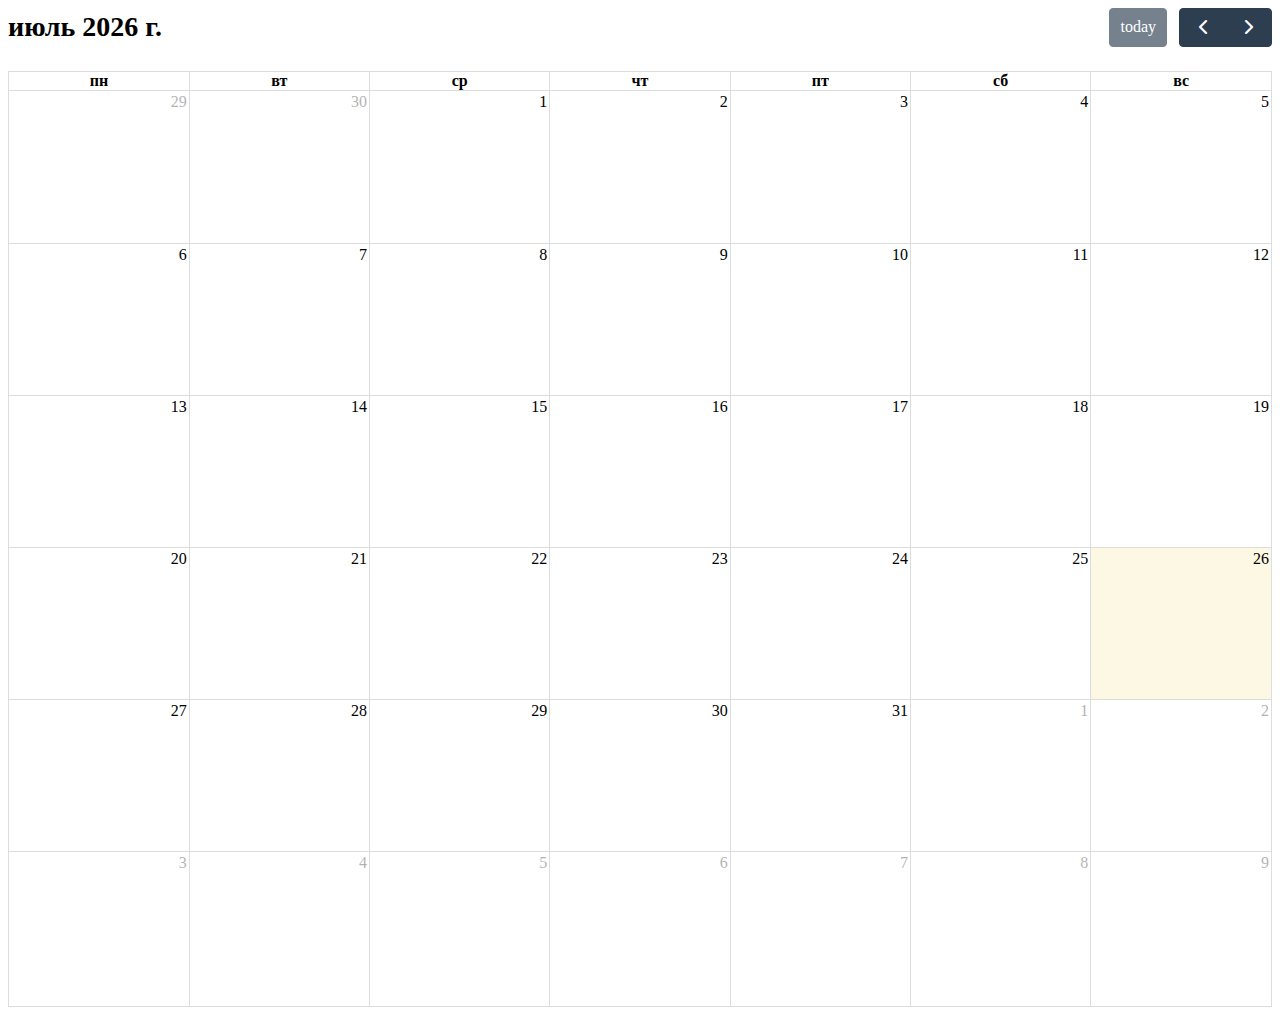
<file: fullcalendar/index.html>
<html>
  <head>
    <meta charset='utf-8' />

    <link href='packages/core/main.css' rel='stylesheet' />
    <link href='packages/daygrid/main.css' rel='stylesheet' />

    <script src='packages/core/main.js'></script>
    <script src='packages/daygrid/main.js'></script>
	<script src='packages/interaction/main.js'></script>

    <script>


      document.addEventListener('DOMContentLoaded', function() {
        var calendarEl = document.getElementById('calendar');

        var calendar = new FullCalendar.Calendar(calendarEl, {
          plugins: [ 'interaction','dayGrid' ],
		  locale: 'ru',
		  firstDay: 1,
		  selectable: true
		  
        });

        calendar.render();
      });

    </script>
  </head>
  <body>

    <div id='calendar'></div>

  </body>
</html>
</file>
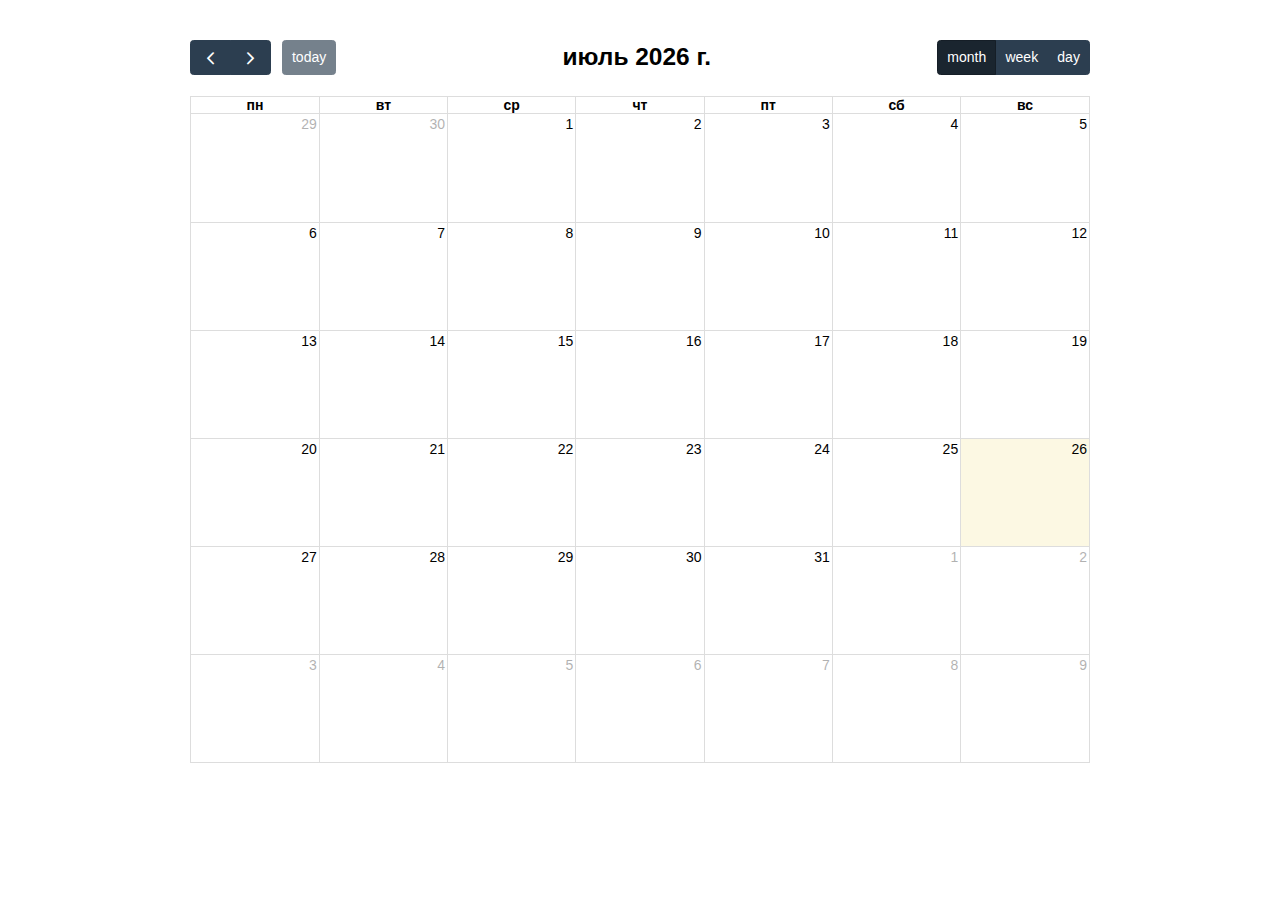
<file: fullcalendar/html/index.html>
<!DOCTYPE html>
<html>
<head>
<meta charset='utf-8' />
<link href='../packages/core/main.css' rel='stylesheet' />
<link href='../packages/daygrid/main.css' rel='stylesheet' />
<link href='../packages/timegrid/main.css' rel='stylesheet' />
<script src='../packages/core/main.js'></script>
<script src='../packages/interaction/main.js'></script>
<script src='../packages/daygrid/main.js'></script>
<script src='../packages/timegrid/main.js'></script>
<script>

  document.addEventListener('DOMContentLoaded', function() {
    var calendarEl = document.getElementById('calendar');

    var calendar = new FullCalendar.Calendar(calendarEl, {
      plugins: [ 'interaction', 'dayGrid', 'timeGrid' ],
      header: {
        left: 'prev,next today',
        center: 'title',
        right: 'dayGridMonth,timeGridWeek,timeGridDay'
      },
   
      navLinks: true, // can click day/week names to navigate views
      selectable: true,
      selectMirror: true,
      select: function(arg) {
        var title = prompt('Заголовок события:');
        if (title) {
          calendar.addEvent({
            title: title,
            start: arg.start,
            end: arg.end,
            allDay: arg.allDay
          })
        }
        calendar.unselect()
      },
      editable: true,
      eventLimit: true, // allow "more" link when too many events
		locale: "ru",
		firstDay: 1
		
    });

    calendar.render();
  });

</script>
<style>

  body {
    margin: 40px 10px;
    padding: 0;
    font-family: Arial, Helvetica Neue, Helvetica, sans-serif;
    font-size: 14px;
  }

  #calendar {
    max-width: 900px;
    margin: 0 auto;
  }

</style>
</head>
<body>

  <div id='calendar'></div>

</body>
</html>
</file>
<file: fullcalendar/packages/core/main.css>
@charset "UTF-8";
.fc {
  direction: ltr;
  text-align: left;
}

.fc-rtl {
  text-align: right;
}

body .fc {
  /* extra precedence to overcome jqui */
  font-size: 1em;
}

/* Colors
--------------------------------------------------------------------------------------------------*/
.fc-highlight {
  /* when user is selecting cells */
  background: #bce8f1;
  opacity: 0.3;
}

.fc-bgevent {
  /* default look for background events */
  background: #8fdf82;
  opacity: 0.3;
}

.fc-nonbusiness {
  /* default look for non-business-hours areas */
  /* will inherit .fc-bgevent's styles */
  background: #d7d7d7;
}

/* Popover
--------------------------------------------------------------------------------------------------*/
.fc-popover {
  position: absolute;
  box-shadow: 0 2px 6px rgba(0, 0, 0, 0.15);
}

.fc-popover .fc-header {
  /* TODO: be more consistent with fc-head/fc-body */
  display: flex;
  flex-direction: row;
  justify-content: space-between;
  align-items: center;
  padding: 2px 4px;
}

.fc-rtl .fc-popover .fc-header {
  flex-direction: row-reverse;
}

.fc-popover .fc-header .fc-title {
  margin: 0 2px;
}

.fc-popover .fc-header .fc-close {
  cursor: pointer;
  opacity: 0.65;
  font-size: 1.1em;
}

/* Misc Reusable Components
--------------------------------------------------------------------------------------------------*/
.fc-divider {
  border-style: solid;
  border-width: 1px;
}

hr.fc-divider {
  height: 0;
  margin: 0;
  padding: 0 0 2px;
  /* height is unreliable across browsers, so use padding */
  border-width: 1px 0;
}

.fc-bg,
.fc-bgevent-skeleton,
.fc-highlight-skeleton,
.fc-mirror-skeleton {
  /* these element should always cling to top-left/right corners */
  position: absolute;
  top: 0;
  left: 0;
  right: 0;
}

.fc-bg {
  bottom: 0;
  /* strech bg to bottom edge */
}

.fc-bg table {
  height: 100%;
  /* strech bg to bottom edge */
}

/* Tables
--------------------------------------------------------------------------------------------------*/
.fc table {
  width: 100%;
  box-sizing: border-box;
  /* fix scrollbar issue in firefox */
  table-layout: fixed;
  border-collapse: collapse;
  border-spacing: 0;
  font-size: 1em;
  /* normalize cross-browser */
}

.fc th {
  text-align: center;
}

.fc th,
.fc td {
  border-style: solid;
  border-width: 1px;
  padding: 0;
  vertical-align: top;
}

.fc td.fc-today {
  border-style: double;
  /* overcome neighboring borders */
}

/* Internal Nav Links
--------------------------------------------------------------------------------------------------*/
a[data-goto] {
  cursor: pointer;
}

a[data-goto]:hover {
  text-decoration: underline;
}

/* Fake Table Rows
--------------------------------------------------------------------------------------------------*/
.fc .fc-row {
  /* extra precedence to overcome themes forcing a 1px border */
  /* no visible border by default. but make available if need be (scrollbar width compensation) */
  border-style: solid;
  border-width: 0;
}

.fc-row table {
  /* don't put left/right border on anything within a fake row.
     the outer tbody will worry about this */
  border-left: 0 hidden transparent;
  border-right: 0 hidden transparent;
  /* no bottom borders on rows */
  border-bottom: 0 hidden transparent;
}

.fc-row:first-child table {
  border-top: 0 hidden transparent;
  /* no top border on first row */
}

/* Day Row (used within the header and the DayGrid)
--------------------------------------------------------------------------------------------------*/
.fc-row {
  position: relative;
}

.fc-row .fc-bg {
  z-index: 1;
}

/* highlighting cells & background event skeleton */
.fc-row .fc-bgevent-skeleton,
.fc-row .fc-highlight-skeleton {
  bottom: 0;
  /* stretch skeleton to bottom of row */
}

.fc-row .fc-bgevent-skeleton table,
.fc-row .fc-highlight-skeleton table {
  height: 100%;
  /* stretch skeleton to bottom of row */
}

.fc-row .fc-highlight-skeleton td,
.fc-row .fc-bgevent-skeleton td {
  border-color: transparent;
}

.fc-row .fc-bgevent-skeleton {
  z-index: 2;
}

.fc-row .fc-highlight-skeleton {
  z-index: 3;
}

/*
row content (which contains day/week numbers and events) as well as "mirror" (which contains
temporary rendered events).
*/
.fc-row .fc-content-skeleton {
  position: relative;
  z-index: 4;
  padding-bottom: 2px;
  /* matches the space above the events */
}

.fc-row .fc-mirror-skeleton {
  z-index: 5;
}

.fc .fc-row .fc-content-skeleton table,
.fc .fc-row .fc-content-skeleton td,
.fc .fc-row .fc-mirror-skeleton td {
  /* see-through to the background below */
  /* extra precedence to prevent theme-provided backgrounds */
  background: none;
  /* in case <td>s are globally styled */
  border-color: transparent;
}

.fc-row .fc-content-skeleton td,
.fc-row .fc-mirror-skeleton td {
  /* don't put a border between events and/or the day number */
  border-bottom: 0;
}

.fc-row .fc-content-skeleton tbody td,
.fc-row .fc-mirror-skeleton tbody td {
  /* don't put a border between event cells */
  border-top: 0;
}

/* Scrolling Container
--------------------------------------------------------------------------------------------------*/
.fc-scroller {
  -webkit-overflow-scrolling: touch;
}

/* TODO: move to timegrid/daygrid */
.fc-scroller > .fc-day-grid,
.fc-scroller > .fc-time-grid {
  position: relative;
  /* re-scope all positions */
  width: 100%;
  /* hack to force re-sizing this inner element when scrollbars appear/disappear */
}

/* Global Event Styles
--------------------------------------------------------------------------------------------------*/
.fc-event {
  position: relative;
  /* for resize handle and other inner positioning */
  display: block;
  /* make the <a> tag block */
  font-size: 0.85em;
  line-height: 1.4;
  border-radius: 3px;
  border: 1px solid #3788d8;
}

.fc-event,
.fc-event-dot {
  background-color: #3788d8;
  /* default BACKGROUND color */
}

.fc-event,
.fc-event:hover {
  color: #fff;
  /* default TEXT color */
  text-decoration: none;
  /* if <a> has an href */
}

.fc-event[href],
.fc-event.fc-draggable {
  cursor: pointer;
  /* give events with links and draggable events a hand mouse pointer */
}

.fc-not-allowed,
.fc-not-allowed .fc-event {
  /* to override an event's custom cursor */
  cursor: not-allowed;
}

.fc-event .fc-content {
  position: relative;
  z-index: 2;
}

/* resizer (cursor AND touch devices) */
.fc-event .fc-resizer {
  position: absolute;
  z-index: 4;
}

/* resizer (touch devices) */
.fc-event .fc-resizer {
  display: none;
}

.fc-event.fc-allow-mouse-resize .fc-resizer,
.fc-event.fc-selected .fc-resizer {
  /* only show when hovering or selected (with touch) */
  display: block;
}

/* hit area */
.fc-event.fc-selected .fc-resizer:before {
  /* 40x40 touch area */
  content: "";
  position: absolute;
  z-index: 9999;
  /* user of this util can scope within a lower z-index */
  top: 50%;
  left: 50%;
  width: 40px;
  height: 40px;
  margin-left: -20px;
  margin-top: -20px;
}

/* Event Selection (only for touch devices)
--------------------------------------------------------------------------------------------------*/
.fc-event.fc-selected {
  z-index: 9999 !important;
  /* overcomes inline z-index */
  box-shadow: 0 2px 5px rgba(0, 0, 0, 0.2);
}

.fc-event.fc-selected:after {
  content: "";
  position: absolute;
  z-index: 1;
  /* same z-index as fc-bg, behind text */
  /* overcome the borders */
  top: -1px;
  right: -1px;
  bottom: -1px;
  left: -1px;
  /* darkening effect */
  background: #000;
  opacity: 0.25;
}

/* Event Dragging
--------------------------------------------------------------------------------------------------*/
.fc-event.fc-dragging.fc-selected {
  box-shadow: 0 2px 7px rgba(0, 0, 0, 0.3);
}

.fc-event.fc-dragging:not(.fc-selected) {
  opacity: 0.75;
}

/* Horizontal Events
--------------------------------------------------------------------------------------------------*/
/* bigger touch area when selected */
.fc-h-event.fc-selected:before {
  content: "";
  position: absolute;
  z-index: 3;
  /* below resizers */
  top: -10px;
  bottom: -10px;
  left: 0;
  right: 0;
}

/* events that are continuing to/from another week. kill rounded corners and butt up against edge */
.fc-ltr .fc-h-event.fc-not-start,
.fc-rtl .fc-h-event.fc-not-end {
  margin-left: 0;
  border-left-width: 0;
  padding-left: 1px;
  /* replace the border with padding */
  border-top-left-radius: 0;
  border-bottom-left-radius: 0;
}

.fc-ltr .fc-h-event.fc-not-end,
.fc-rtl .fc-h-event.fc-not-start {
  margin-right: 0;
  border-right-width: 0;
  padding-right: 1px;
  /* replace the border with padding */
  border-top-right-radius: 0;
  border-bottom-right-radius: 0;
}

/* resizer (cursor AND touch devices) */
/* left resizer  */
.fc-ltr .fc-h-event .fc-start-resizer,
.fc-rtl .fc-h-event .fc-end-resizer {
  cursor: w-resize;
  left: -1px;
  /* overcome border */
}

/* right resizer */
.fc-ltr .fc-h-event .fc-end-resizer,
.fc-rtl .fc-h-event .fc-start-resizer {
  cursor: e-resize;
  right: -1px;
  /* overcome border */
}

/* resizer (mouse devices) */
.fc-h-event.fc-allow-mouse-resize .fc-resizer {
  width: 7px;
  top: -1px;
  /* overcome top border */
  bottom: -1px;
  /* overcome bottom border */
}

/* resizer (touch devices) */
.fc-h-event.fc-selected .fc-resizer {
  /* 8x8 little dot */
  border-radius: 4px;
  border-width: 1px;
  width: 6px;
  height: 6px;
  border-style: solid;
  border-color: inherit;
  background: #fff;
  /* vertically center */
  top: 50%;
  margin-top: -4px;
}

/* left resizer  */
.fc-ltr .fc-h-event.fc-selected .fc-start-resizer,
.fc-rtl .fc-h-event.fc-selected .fc-end-resizer {
  margin-left: -4px;
  /* centers the 8x8 dot on the left edge */
}

/* right resizer */
.fc-ltr .fc-h-event.fc-selected .fc-end-resizer,
.fc-rtl .fc-h-event.fc-selected .fc-start-resizer {
  margin-right: -4px;
  /* centers the 8x8 dot on the right edge */
}

/* DayGrid events
----------------------------------------------------------------------------------------------------
We use the full "fc-day-grid-event" class instead of using descendants because the event won't
be a descendant of the grid when it is being dragged.
*/
.fc-day-grid-event {
  margin: 1px 2px 0;
  /* spacing between events and edges */
  padding: 0 1px;
}

tr:first-child > td > .fc-day-grid-event {
  margin-top: 2px;
  /* a little bit more space before the first event */
}

.fc-mirror-skeleton tr:first-child > td > .fc-day-grid-event {
  margin-top: 0;
  /* except for mirror skeleton */
}

.fc-day-grid-event .fc-content {
  /* force events to be one-line tall */
  white-space: nowrap;
  overflow: hidden;
}

.fc-day-grid-event .fc-time {
  font-weight: bold;
}

/* resizer (cursor devices) */
/* left resizer  */
.fc-ltr .fc-day-grid-event.fc-allow-mouse-resize .fc-start-resizer,
.fc-rtl .fc-day-grid-event.fc-allow-mouse-resize .fc-end-resizer {
  margin-left: -2px;
  /* to the day cell's edge */
}

/* right resizer */
.fc-ltr .fc-day-grid-event.fc-allow-mouse-resize .fc-end-resizer,
.fc-rtl .fc-day-grid-event.fc-allow-mouse-resize .fc-start-resizer {
  margin-right: -2px;
  /* to the day cell's edge */
}

/* Event Limiting
--------------------------------------------------------------------------------------------------*/
/* "more" link that represents hidden events */
a.fc-more {
  margin: 1px 3px;
  font-size: 0.85em;
  cursor: pointer;
  text-decoration: none;
}

a.fc-more:hover {
  text-decoration: underline;
}

.fc-limited {
  /* rows and cells that are hidden because of a "more" link */
  display: none;
}

/* popover that appears when "more" link is clicked */
.fc-day-grid .fc-row {
  z-index: 1;
  /* make the "more" popover one higher than this */
}

.fc-more-popover {
  z-index: 2;
  width: 220px;
}

.fc-more-popover .fc-event-container {
  padding: 10px;
}

/* Now Indicator
--------------------------------------------------------------------------------------------------*/
.fc-now-indicator {
  position: absolute;
  border: 0 solid red;
}

/* Utilities
--------------------------------------------------------------------------------------------------*/
.fc-unselectable {
  -webkit-user-select: none;
  -khtml-user-select: none;
  -moz-user-select: none;
  -ms-user-select: none;
  user-select: none;
  -webkit-touch-callout: none;
  -webkit-tap-highlight-color: rgba(0, 0, 0, 0);
}

/*
TODO: more distinction between this file and common.css
*/
/* Colors
--------------------------------------------------------------------------------------------------*/
.fc-unthemed th,
.fc-unthemed td,
.fc-unthemed thead,
.fc-unthemed tbody,
.fc-unthemed .fc-divider,
.fc-unthemed .fc-row,
.fc-unthemed .fc-content,
.fc-unthemed .fc-popover,
.fc-unthemed .fc-list-view,
.fc-unthemed .fc-list-heading td {
  border-color: #ddd;
}

.fc-unthemed .fc-popover {
  background-color: #fff;
}

.fc-unthemed .fc-divider,
.fc-unthemed .fc-popover .fc-header,
.fc-unthemed .fc-list-heading td {
  background: #eee;
}

.fc-unthemed td.fc-today {
  background: #fcf8e3;
}

.fc-unthemed .fc-disabled-day {
  background: #d7d7d7;
  opacity: 0.3;
}

/* Icons
--------------------------------------------------------------------------------------------------
from https://feathericons.com/ and built with IcoMoon
*/
@font-face {
  font-family: "fcicons";
  src: url("[data-uri]") format("truetype");
  font-weight: normal;
  font-style: normal;
}
.fc-icon {
  /* use !important to prevent issues with browser extensions that change fonts */
  font-family: "fcicons" !important;
  speak: none;
  font-style: normal;
  font-weight: normal;
  font-variant: normal;
  text-transform: none;
  line-height: 1;
  /* Better Font Rendering =========== */
  -webkit-font-smoothing: antialiased;
  -moz-osx-font-smoothing: grayscale;
}

.fc-icon-chevron-left:before {
  content: "";
}

.fc-icon-chevron-right:before {
  content: "";
}

.fc-icon-chevrons-left:before {
  content: "";
}

.fc-icon-chevrons-right:before {
  content: "";
}

.fc-icon-minus-square:before {
  content: "";
}

.fc-icon-plus-square:before {
  content: "";
}

.fc-icon-x:before {
  content: "";
}

.fc-icon {
  display: inline-block;
  width: 1em;
  height: 1em;
  text-align: center;
}

/* Buttons
--------------------------------------------------------------------------------------------------
Lots taken from Flatly (MIT): https://bootswatch.com/4/flatly/bootstrap.css
*/
/* reset */
.fc-button {
  border-radius: 0;
  overflow: visible;
  text-transform: none;
  margin: 0;
  font-family: inherit;
  font-size: inherit;
  line-height: inherit;
}

.fc-button:focus {
  outline: 1px dotted;
  outline: 5px auto -webkit-focus-ring-color;
}

.fc-button {
  -webkit-appearance: button;
}

.fc-button:not(:disabled) {
  cursor: pointer;
}

.fc-button::-moz-focus-inner {
  padding: 0;
  border-style: none;
}

/* theme */
.fc-button {
  display: inline-block;
  font-weight: 400;
  color: #212529;
  text-align: center;
  vertical-align: middle;
  -webkit-user-select: none;
  -moz-user-select: none;
  -ms-user-select: none;
  user-select: none;
  background-color: transparent;
  border: 1px solid transparent;
  padding: 0.4em 0.65em;
  font-size: 1em;
  line-height: 1.5;
  border-radius: 0.25em;
}

.fc-button:hover {
  color: #212529;
  text-decoration: none;
}

.fc-button:focus {
  outline: 0;
  -webkit-box-shadow: 0 0 0 0.2rem rgba(44, 62, 80, 0.25);
  box-shadow: 0 0 0 0.2rem rgba(44, 62, 80, 0.25);
}

.fc-button:disabled {
  opacity: 0.65;
}

/* "primary" coloring */
.fc-button-primary {
  color: #fff;
  background-color: #2C3E50;
  border-color: #2C3E50;
}

.fc-button-primary:hover {
  color: #fff;
  background-color: #1e2b37;
  border-color: #1a252f;
}

.fc-button-primary:focus {
  -webkit-box-shadow: 0 0 0 0.2rem rgba(76, 91, 106, 0.5);
  box-shadow: 0 0 0 0.2rem rgba(76, 91, 106, 0.5);
}

.fc-button-primary:disabled {
  color: #fff;
  background-color: #2C3E50;
  border-color: #2C3E50;
}

.fc-button-primary:not(:disabled):active,
.fc-button-primary:not(:disabled).fc-button-active {
  color: #fff;
  background-color: #1a252f;
  border-color: #151e27;
}

.fc-button-primary:not(:disabled):active:focus,
.fc-button-primary:not(:disabled).fc-button-active:focus {
  -webkit-box-shadow: 0 0 0 0.2rem rgba(76, 91, 106, 0.5);
  box-shadow: 0 0 0 0.2rem rgba(76, 91, 106, 0.5);
}

/* icons within buttons */
.fc-button .fc-icon {
  vertical-align: middle;
  font-size: 1.5em;
}

/* Buttons Groups
--------------------------------------------------------------------------------------------------*/
.fc-button-group {
  position: relative;
  display: -webkit-inline-box;
  display: -ms-inline-flexbox;
  display: inline-flex;
  vertical-align: middle;
}

.fc-button-group > .fc-button {
  position: relative;
  -webkit-box-flex: 1;
  -ms-flex: 1 1 auto;
  flex: 1 1 auto;
}

.fc-button-group > .fc-button:hover {
  z-index: 1;
}

.fc-button-group > .fc-button:focus,
.fc-button-group > .fc-button:active,
.fc-button-group > .fc-button.fc-button-active {
  z-index: 1;
}

.fc-button-group > .fc-button:not(:first-child) {
  margin-left: -1px;
}

.fc-button-group > .fc-button:not(:last-child) {
  border-top-right-radius: 0;
  border-bottom-right-radius: 0;
}

.fc-button-group > .fc-button:not(:first-child) {
  border-top-left-radius: 0;
  border-bottom-left-radius: 0;
}

/* Popover
--------------------------------------------------------------------------------------------------*/
.fc-unthemed .fc-popover {
  border-width: 1px;
  border-style: solid;
}

/* List View
--------------------------------------------------------------------------------------------------*/
.fc-unthemed .fc-list-item:hover td {
  background-color: #f5f5f5;
}

/* Toolbar
--------------------------------------------------------------------------------------------------*/
.fc-toolbar {
  display: flex;
  justify-content: space-between;
  align-items: center;
}

.fc-toolbar.fc-header-toolbar {
  margin-bottom: 1.5em;
}

.fc-toolbar.fc-footer-toolbar {
  margin-top: 1.5em;
}

/* inner content */
.fc-toolbar > * > :not(:first-child) {
  margin-left: 0.75em;
}

.fc-toolbar h2 {
  font-size: 1.75em;
  margin: 0;
}

/* View Structure
--------------------------------------------------------------------------------------------------*/
.fc-view-container {
  position: relative;
}

/* undo twitter bootstrap's box-sizing rules. normalizes positioning techniques */
/* don't do this for the toolbar because we'll want bootstrap to style those buttons as some pt */
.fc-view-container *,
.fc-view-container *:before,
.fc-view-container *:after {
  -webkit-box-sizing: content-box;
  -moz-box-sizing: content-box;
  box-sizing: content-box;
}

.fc-view,
.fc-view > table {
  /* so dragged elements can be above the view's main element */
  position: relative;
  z-index: 1;
}

@media print {
  .fc {
    max-width: 100% !important;
  }

  /* Global Event Restyling
  --------------------------------------------------------------------------------------------------*/
  .fc-event {
    background: #fff !important;
    color: #000 !important;
    page-break-inside: avoid;
  }

  .fc-event .fc-resizer {
    display: none;
  }

  /* Table & Day-Row Restyling
  --------------------------------------------------------------------------------------------------*/
  .fc th,
.fc td,
.fc hr,
.fc thead,
.fc tbody,
.fc-row {
    border-color: #ccc !important;
    background: #fff !important;
  }

  /* kill the overlaid, absolutely-positioned components */
  /* common... */
  .fc-bg,
.fc-bgevent-skeleton,
.fc-highlight-skeleton,
.fc-mirror-skeleton,
.fc-bgevent-container,
.fc-business-container,
.fc-highlight-container,
.fc-mirror-container {
    display: none;
  }

  /* don't force a min-height on rows (for DayGrid) */
  .fc tbody .fc-row {
    height: auto !important;
    /* undo height that JS set in distributeHeight */
    min-height: 0 !important;
    /* undo the min-height from each view's specific stylesheet */
  }

  .fc tbody .fc-row .fc-content-skeleton {
    position: static;
    /* undo .fc-rigid */
    padding-bottom: 0 !important;
    /* use a more border-friendly method for this... */
  }

  .fc tbody .fc-row .fc-content-skeleton tbody tr:last-child td {
    /* only works in newer browsers */
    padding-bottom: 1em;
    /* ...gives space within the skeleton. also ensures min height in a way */
  }

  .fc tbody .fc-row .fc-content-skeleton table {
    /* provides a min-height for the row, but only effective for IE, which exaggerates this value,
       making it look more like 3em. for other browers, it will already be this tall */
    height: 1em;
  }

  /* Undo month-view event limiting. Display all events and hide the "more" links
  --------------------------------------------------------------------------------------------------*/
  .fc-more-cell,
.fc-more {
    display: none !important;
  }

  .fc tr.fc-limited {
    display: table-row !important;
  }

  .fc td.fc-limited {
    display: table-cell !important;
  }

  .fc-popover {
    display: none;
    /* never display the "more.." popover in print mode */
  }

  /* TimeGrid Restyling
  --------------------------------------------------------------------------------------------------*/
  /* undo the min-height 100% trick used to fill the container's height */
  .fc-time-grid {
    min-height: 0 !important;
  }

  /* don't display the side axis at all ("all-day" and time cells) */
  .fc-timeGrid-view .fc-axis {
    display: none;
  }

  /* don't display the horizontal lines */
  .fc-slats,
.fc-time-grid hr {
    /* this hr is used when height is underused and needs to be filled */
    display: none !important;
    /* important overrides inline declaration */
  }

  /* let the container that holds the events be naturally positioned and create real height */
  .fc-time-grid .fc-content-skeleton {
    position: static;
  }

  /* in case there are no events, we still want some height */
  .fc-time-grid .fc-content-skeleton table {
    height: 4em;
  }

  /* kill the horizontal spacing made by the event container. event margins will be done below */
  .fc-time-grid .fc-event-container {
    margin: 0 !important;
  }

  /* TimeGrid *Event* Restyling
  --------------------------------------------------------------------------------------------------*/
  /* naturally position events, vertically stacking them */
  .fc-time-grid .fc-event {
    position: static !important;
    margin: 3px 2px !important;
  }

  /* for events that continue to a future day, give the bottom border back */
  .fc-time-grid .fc-event.fc-not-end {
    border-bottom-width: 1px !important;
  }

  /* indicate the event continues via "..." text */
  .fc-time-grid .fc-event.fc-not-end:after {
    content: "...";
  }

  /* for events that are continuations from previous days, give the top border back */
  .fc-time-grid .fc-event.fc-not-start {
    border-top-width: 1px !important;
  }

  /* indicate the event is a continuation via "..." text */
  .fc-time-grid .fc-event.fc-not-start:before {
    content: "...";
  }

  /* time */
  /* undo a previous declaration and let the time text span to a second line */
  .fc-time-grid .fc-event .fc-time {
    white-space: normal !important;
  }

  /* hide the the time that is normally displayed... */
  .fc-time-grid .fc-event .fc-time span {
    display: none;
  }

  /* ...replace it with a more verbose version (includes AM/PM) stored in an html attribute */
  .fc-time-grid .fc-event .fc-time:after {
    content: attr(data-full);
  }

  /* Vertical Scroller & Containers
  --------------------------------------------------------------------------------------------------*/
  /* kill the scrollbars and allow natural height */
  .fc-scroller,
.fc-day-grid-container,
.fc-time-grid-container {
    /* */
    overflow: visible !important;
    height: auto !important;
  }

  /* kill the horizontal border/padding used to compensate for scrollbars */
  .fc-row {
    border: 0 !important;
    margin: 0 !important;
  }

  /* Button Controls
  --------------------------------------------------------------------------------------------------*/
  .fc-button-group,
.fc button {
    display: none;
    /* don't display any button-related controls */
  }
}
</file>
<file: fullcalendar/packages/daygrid/main.css>
/* DayGridView
--------------------------------------------------------------------------------------------------*/
/* day row structure */
.fc-dayGridWeek-view .fc-content-skeleton,
.fc-dayGridDay-view .fc-content-skeleton {
  /* there may be week numbers in these views, so no padding-top */
  padding-bottom: 1em;
  /* ensure a space at bottom of cell for user selecting/clicking */
}

.fc-dayGrid-view .fc-body .fc-row {
  min-height: 4em;
  /* ensure that all rows are at least this tall */
}

/* a "rigid" row will take up a constant amount of height because content-skeleton is absolute */
.fc-row.fc-rigid {
  overflow: hidden;
}

.fc-row.fc-rigid .fc-content-skeleton {
  position: absolute;
  top: 0;
  left: 0;
  right: 0;
}

/* week and day number styling */
.fc-day-top.fc-other-month {
  opacity: 0.3;
}

.fc-dayGrid-view .fc-week-number,
.fc-dayGrid-view .fc-day-number {
  padding: 2px;
}

.fc-dayGrid-view th.fc-week-number,
.fc-dayGrid-view th.fc-day-number {
  padding: 0 2px;
  /* column headers can't have as much v space */
}

.fc-ltr .fc-dayGrid-view .fc-day-top .fc-day-number {
  float: right;
}

.fc-rtl .fc-dayGrid-view .fc-day-top .fc-day-number {
  float: left;
}

.fc-ltr .fc-dayGrid-view .fc-day-top .fc-week-number {
  float: left;
  border-radius: 0 0 3px 0;
}

.fc-rtl .fc-dayGrid-view .fc-day-top .fc-week-number {
  float: right;
  border-radius: 0 0 0 3px;
}

.fc-dayGrid-view .fc-day-top .fc-week-number {
  min-width: 1.5em;
  text-align: center;
  background-color: #f2f2f2;
  color: #808080;
}

/* when week/day number have own column */
.fc-dayGrid-view td.fc-week-number {
  text-align: center;
}

.fc-dayGrid-view td.fc-week-number > * {
  /* work around the way we do column resizing and ensure a minimum width */
  display: inline-block;
  min-width: 1.25em;
}
</file>
<file: fullcalendar/packages/timegrid/main.css>
@charset "UTF-8";
/* TimeGridView all-day area
--------------------------------------------------------------------------------------------------*/
.fc-timeGrid-view .fc-day-grid {
  position: relative;
  z-index: 2;
  /* so the "more.." popover will be over the time grid */
}

.fc-timeGrid-view .fc-day-grid .fc-row {
  min-height: 3em;
  /* all-day section will never get shorter than this */
}

.fc-timeGrid-view .fc-day-grid .fc-row .fc-content-skeleton {
  padding-bottom: 1em;
  /* give space underneath events for clicking/selecting days */
}

/* TimeGrid axis running down the side (for both the all-day area and the slot area)
--------------------------------------------------------------------------------------------------*/
.fc .fc-axis {
  /* .fc to overcome default cell styles */
  vertical-align: middle;
  padding: 0 4px;
  white-space: nowrap;
}

.fc-ltr .fc-axis {
  text-align: right;
}

.fc-rtl .fc-axis {
  text-align: left;
}

/* TimeGrid Structure
--------------------------------------------------------------------------------------------------*/
.fc-time-grid-container,
.fc-time-grid {
  /* so slats/bg/content/etc positions get scoped within here */
  position: relative;
  z-index: 1;
}

.fc-time-grid {
  min-height: 100%;
  /* so if height setting is 'auto', .fc-bg stretches to fill height */
}

.fc-time-grid table {
  /* don't put outer borders on slats/bg/content/etc */
  border: 0 hidden transparent;
}

.fc-time-grid > .fc-bg {
  z-index: 1;
}

.fc-time-grid .fc-slats,
.fc-time-grid > hr {
  /* the <hr> TimeGridView injects when grid is shorter than scroller */
  position: relative;
  z-index: 2;
}

.fc-time-grid .fc-content-col {
  position: relative;
  /* because now-indicator lives directly inside */
}

.fc-time-grid .fc-content-skeleton {
  position: absolute;
  z-index: 3;
  top: 0;
  left: 0;
  right: 0;
}

/* divs within a cell within the fc-content-skeleton */
.fc-time-grid .fc-business-container {
  position: relative;
  z-index: 1;
}

.fc-time-grid .fc-bgevent-container {
  position: relative;
  z-index: 2;
}

.fc-time-grid .fc-highlight-container {
  position: relative;
  z-index: 3;
}

.fc-time-grid .fc-event-container {
  position: relative;
  z-index: 4;
}

.fc-time-grid .fc-now-indicator-line {
  z-index: 5;
}

.fc-time-grid .fc-mirror-container {
  /* also is fc-event-container */
  position: relative;
  z-index: 6;
}

/* TimeGrid Slats (lines that run horizontally)
--------------------------------------------------------------------------------------------------*/
.fc-time-grid .fc-slats td {
  height: 1.5em;
  border-bottom: 0;
  /* each cell is responsible for its top border */
}

.fc-time-grid .fc-slats .fc-minor td {
  border-top-style: dotted;
}

/* TimeGrid Highlighting Slots
--------------------------------------------------------------------------------------------------*/
.fc-time-grid .fc-highlight-container {
  /* a div within a cell within the fc-highlight-skeleton */
  position: relative;
  /* scopes the left/right of the fc-highlight to be in the column */
}

.fc-time-grid .fc-highlight {
  position: absolute;
  left: 0;
  right: 0;
  /* top and bottom will be in by JS */
}

/* TimeGrid Event Containment
--------------------------------------------------------------------------------------------------*/
.fc-ltr .fc-time-grid .fc-event-container {
  /* space on the sides of events for LTR (default) */
  margin: 0 2.5% 0 2px;
}

.fc-rtl .fc-time-grid .fc-event-container {
  /* space on the sides of events for RTL */
  margin: 0 2px 0 2.5%;
}

.fc-time-grid .fc-event,
.fc-time-grid .fc-bgevent {
  position: absolute;
  z-index: 1;
  /* scope inner z-index's */
}

.fc-time-grid .fc-bgevent {
  /* background events always span full width */
  left: 0;
  right: 0;
}

/* TimeGrid Event Styling
----------------------------------------------------------------------------------------------------
We use the full "fc-time-grid-event" class instead of using descendants because the event won't
be a descendant of the grid when it is being dragged.
*/
.fc-time-grid-event {
  margin-bottom: 1px;
}

.fc-time-grid-event-inset {
  -webkit-box-shadow: 0px 0px 0px 1px #fff;
  box-shadow: 0px 0px 0px 1px #fff;
}

.fc-time-grid-event.fc-not-start {
  /* events that are continuing from another day */
  /* replace space made by the top border with padding */
  border-top-width: 0;
  padding-top: 1px;
  /* remove top rounded corners */
  border-top-left-radius: 0;
  border-top-right-radius: 0;
}

.fc-time-grid-event.fc-not-end {
  /* replace space made by the top border with padding */
  border-bottom-width: 0;
  padding-bottom: 1px;
  /* remove bottom rounded corners */
  border-bottom-left-radius: 0;
  border-bottom-right-radius: 0;
}

.fc-time-grid-event .fc-content {
  overflow: hidden;
  max-height: 100%;
}

.fc-time-grid-event .fc-time,
.fc-time-grid-event .fc-title {
  padding: 0 1px;
}

.fc-time-grid-event .fc-time {
  font-size: 0.85em;
  white-space: nowrap;
}

/* short mode, where time and title are on the same line */
.fc-time-grid-event.fc-short .fc-content {
  /* don't wrap to second line (now that contents will be inline) */
  white-space: nowrap;
}

.fc-time-grid-event.fc-short .fc-time,
.fc-time-grid-event.fc-short .fc-title {
  /* put the time and title on the same line */
  display: inline-block;
  vertical-align: top;
}

.fc-time-grid-event.fc-short .fc-time span {
  display: none;
  /* don't display the full time text... */
}

.fc-time-grid-event.fc-short .fc-time:before {
  content: attr(data-start);
  /* ...instead, display only the start time */
}

.fc-time-grid-event.fc-short .fc-time:after {
  content: " - ";
  /* seperate with a dash, wrapped in nbsp's */
}

.fc-time-grid-event.fc-short .fc-title {
  font-size: 0.85em;
  /* make the title text the same size as the time */
  padding: 0;
  /* undo padding from above */
}

/* resizer (cursor device) */
.fc-time-grid-event.fc-allow-mouse-resize .fc-resizer {
  left: 0;
  right: 0;
  bottom: 0;
  height: 8px;
  overflow: hidden;
  line-height: 8px;
  font-size: 11px;
  font-family: monospace;
  text-align: center;
  cursor: s-resize;
}

.fc-time-grid-event.fc-allow-mouse-resize .fc-resizer:after {
  content: "=";
}

/* resizer (touch device) */
.fc-time-grid-event.fc-selected .fc-resizer {
  /* 10x10 dot */
  border-radius: 5px;
  border-width: 1px;
  width: 8px;
  height: 8px;
  border-style: solid;
  border-color: inherit;
  background: #fff;
  /* horizontally center */
  left: 50%;
  margin-left: -5px;
  /* center on the bottom edge */
  bottom: -5px;
}

/* Now Indicator
--------------------------------------------------------------------------------------------------*/
.fc-time-grid .fc-now-indicator-line {
  border-top-width: 1px;
  left: 0;
  right: 0;
}

/* arrow on axis */
.fc-time-grid .fc-now-indicator-arrow {
  margin-top: -5px;
  /* vertically center on top coordinate */
}

.fc-ltr .fc-time-grid .fc-now-indicator-arrow {
  left: 0;
  /* triangle pointing right... */
  border-width: 5px 0 5px 6px;
  border-top-color: transparent;
  border-bottom-color: transparent;
}

.fc-rtl .fc-time-grid .fc-now-indicator-arrow {
  right: 0;
  /* triangle pointing left... */
  border-width: 5px 6px 5px 0;
  border-top-color: transparent;
  border-bottom-color: transparent;
}
</file>
